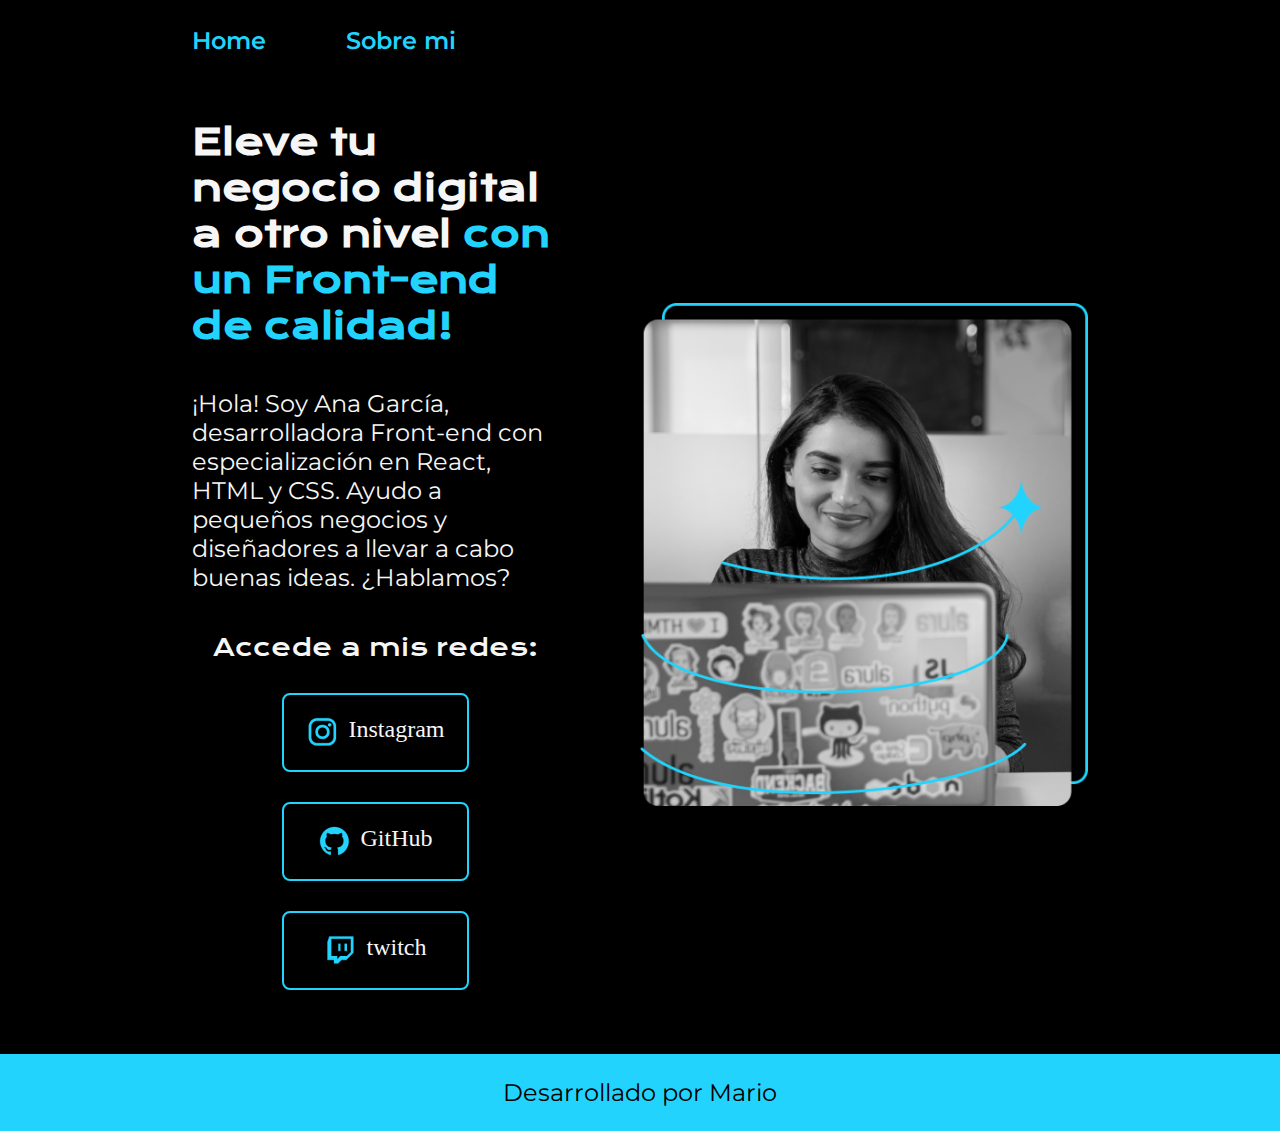
<file: index.html>
<!DOCTYPE html>
<html lang="es-mx">
<head>
    <meta charset="UTF-8"> 
    <meta http-equiv="X-UA-Compatible" content="IE=edge">
    <meta name="viewport" content="width=device-width, initial-scale=1.0">
    <title>Portafolio</title>
    <link rel="stylesheet" href="./style/style.css">

</head>
<body>
    <header class="header">
   <nav class="header__menu">
       <a class="header__menu__link" href="index.html">Home</a>
       <a class="header__menu__link" href="about.html">Sobre mi</a>

   </nav>

    </header>
    <main class="presentacion">
        <section class="presentacion__contenido">
            <h1 class="presentacion__contenido__titulo">
                Eleve tu negocio digital a otro nivel 
                <strong class="titulo-destaque">con un Front-end de calidad!
                </strong></h1>
                <p class="presentacion__contenido__texto">¡Hola! Soy Ana García, desarrolladora Front-end con
                    especialización en React, HTML y CSS. Ayudo a pequeños
                    negocios y diseñadores a llevar a cabo buenas ideas.
                    ¿Hablamos?

                </p>
                <div class="presentacion__enlances">
                    <h2 class="presentacion__enlaces__subtitulo">Accede a mis redes: </h2>
                <a class="presentacion__enlaces__link" href="https://instagram.com/">
                    <img src="./assets/instagram.png">
                    Instagram</a>
                <a class="presentacion__enlaces__link" href="https://github.com/">
                    <img src="./assets/github.png">
                    GitHub</a>
                <a class="presentacion__enlaces__link" href="https://twitch.com/">
                        <img src="./assets/twitch.png">
                        twitch</a>
            </div>
        
            </section>
            <img class="presentacion__imagen" src="/assets/Imagem.png" alt="Foto de Ana García desarrolando un proyecto">
    </main>
    <footer class="footer">
        <p>Desarrollado por Mario</p>

    </footer>

</body>
</html>
</file>
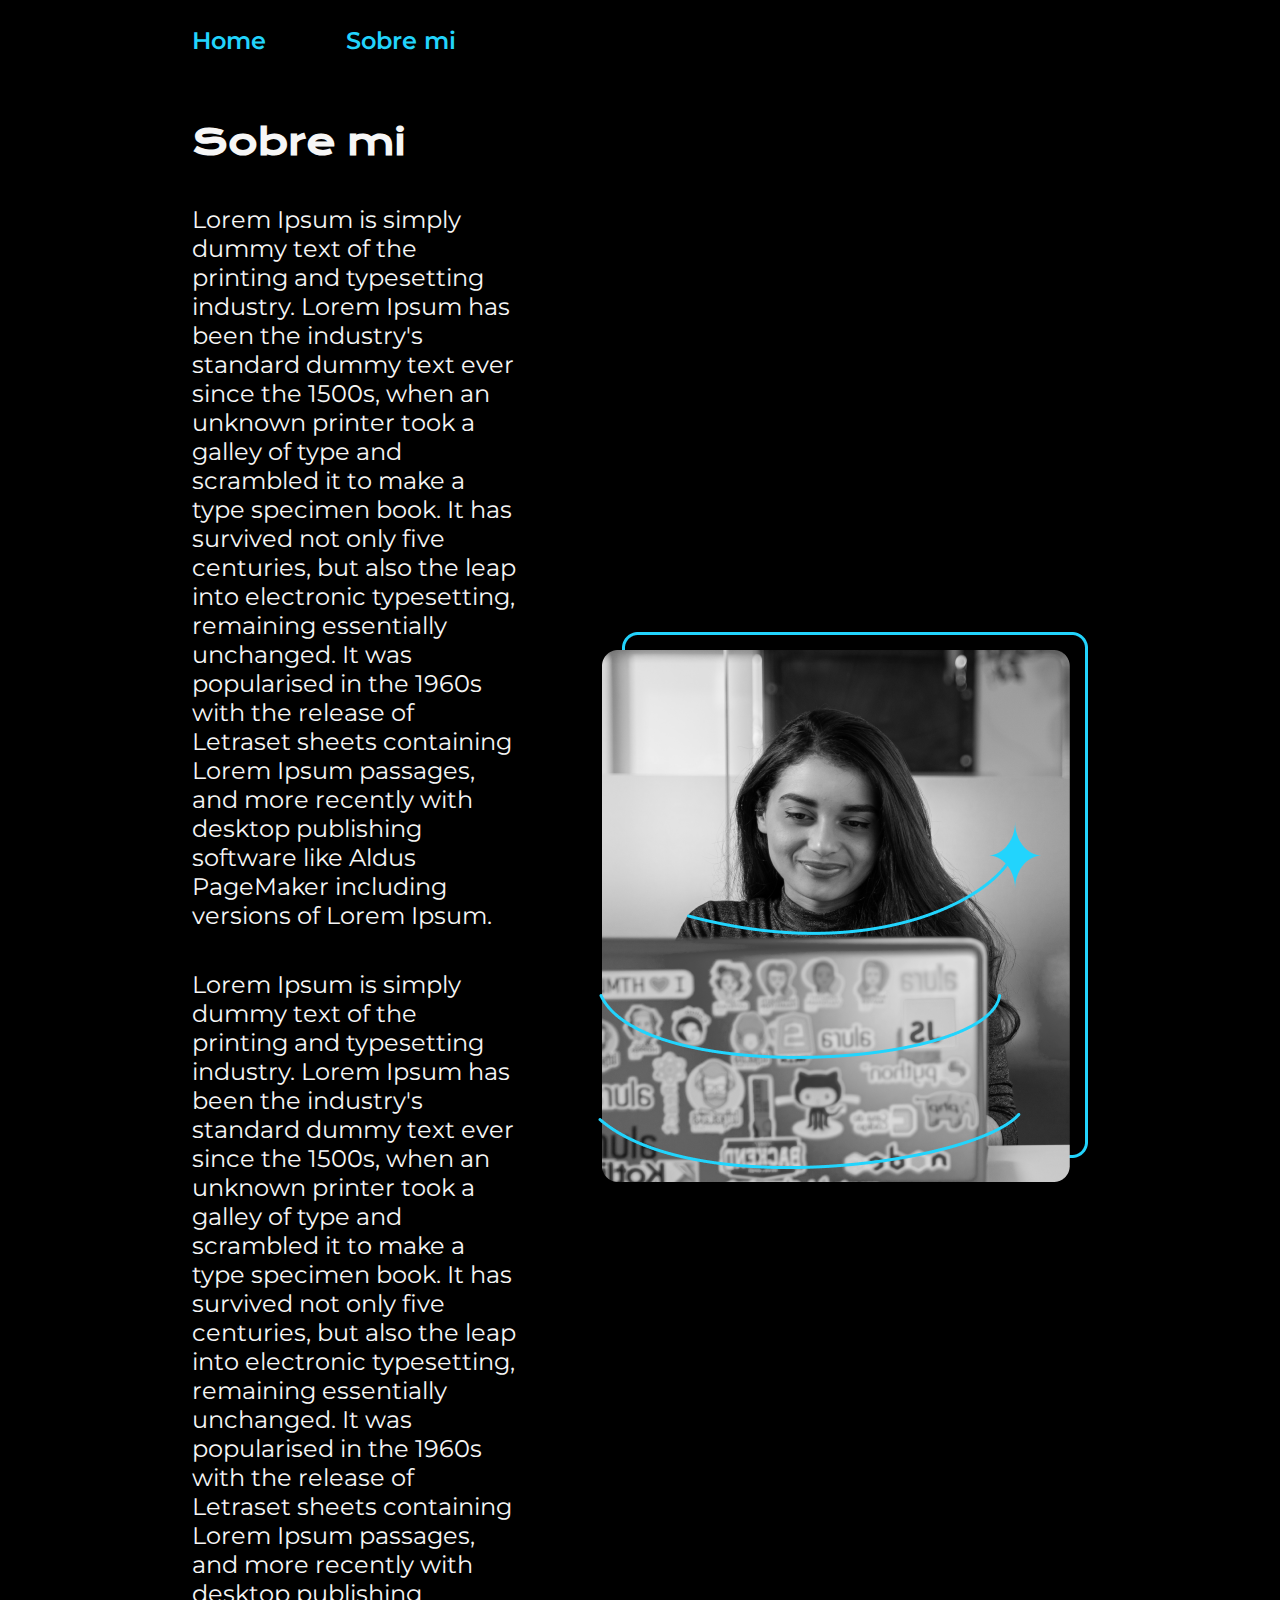
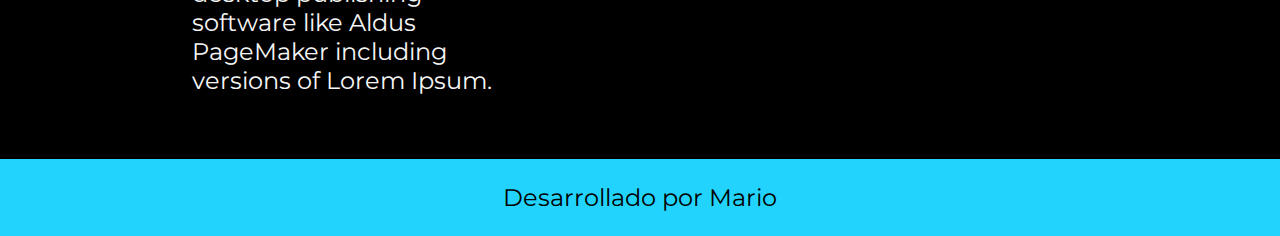
<file: about.html>
<!DOCTYPE html>
<html lang="es-mx">
<head>
    <meta charset="UTF-8">
    <meta name="viewport" content="width=device-width, initial-scale=1.0">
    <title>Sobre mi</title>
    <link rel="stylesheet" href="./style/style.css">
</head>
<body>
    <header class="header">
        <nav class="header__menu">
            <a class="header__menu__link" href="index.html">Home</a>
            <a class="header__menu__link" href="about.html">Sobre mi</a>
     
        </nav>
    </header>
    <main class="presentacion">
        <section class="presentacion__contenido">
            <h1 class="presentacion__contenido__titulo">Sobre mi</h1>
            <p class="presentacion__contenido__texto">Lorem Ipsum is simply dummy text of the printing and typesetting industry.
                 Lorem Ipsum has been the industry's standard dummy text ever since the 1500s, when an unknown printer took a 
                 galley of type and scrambled it to make a type specimen book. It has survived not only five centuries, but also
                  the leap into electronic typesetting, remaining essentially unchanged. It was popularised in the 1960s with the 
                  release of Letraset sheets containing Lorem Ipsum passages, and more recently with desktop publishing software 
                  like Aldus PageMaker including versions of Lorem Ipsum.</p>
            <p class="presentacion__contenido__texto">Lorem Ipsum is simply dummy text of the printing and typesetting industry.
                Lorem Ipsum has been the industry's standard dummy text ever since the 1500s, when an unknown printer took a 
                galley of type and scrambled it to make a type specimen book. It has survived not only five centuries, but also
                 the leap into electronic typesetting, remaining essentially unchanged. It was popularised in the 1960s with the 
                 release of Letraset sheets containing Lorem Ipsum passages, and more recently with desktop publishing software 
                 like Aldus PageMaker including versions of Lorem Ipsum.</p>
        </section>
        <img src="/assets/Imagem.png" alt="Foto de Ana García desarrolando un proyecto">
    </main>
    <footer class="footer">
        <p>Desarrollado por Mario</p>
    </footer>
</body>
</html>
</file>
<file: style/style.css>
@import url('https://fonts.googleapis.com/css2?family=Krona+One&family=Montserrat&display=swap');

:root{
   --color-primario: #000000;
   --color-secundario: #F6F6F6;
    --color-tercero: #22D4FD;
    --color-hover: #272727; 

    --fuente-montserrat:'Montserrat', sans serif;
    --fuente-krona: 'Krona One', sans serif;
}

* {
    padding: 0;
    margin:0;
}

body{
    box-sizing: border-box;
    background-color: var(--color-primario);
    color: var(--color-secundario);
   }

   .header{
        padding: 2% 0% 0% 15%;

   }

   .header__menu{
        display: flex;
        gap: 80px;

   }

   .header__menu__link{
    font-family: var(--fuente-montserrat);
    font-size: 1.5rem;
    font-weight: 600;
    color: var(--color-tercero);
    text-decoration: none;
   }


.titulo-destaque {
    color: var(--color-tercero);
}

.presentacion {
    padding: 5%  15%;
    display: flex;
    align-items: center;
    justify-content: space-between;
    gap: 82px;
}

.presentacion__contenido{
    width: 50%;
    display: flex;
    flex-direction: column;
    gap: 40px;
}

.presentacion__contenido__titulo{
    font-size: 2.25rem;
    font-family: var(--fuente-krona);
}

.presentacion__contenido__texto{
    font-size: 1.5rem;
    font-family:var(--fuente-montserrat);
}

.presentacion__enlances{
    display: flex;
    justify-content:space-between;
    flex-direction: column;
    align-items: center;
    gap: 30px;
}  

.presentacion__enlaces__subtitulo{
    font-family: var(--fuente-krona);
     font-size: 1.5rem;
     font-weight: 400;
}

.presentacion__enlaces__link{
    width: 50%;
    text-align: center;
    padding: 21.5px 0;
    border-radius: 8px;
    font-size: 1.5rem;
    font-weight: 600px;
    text-decoration: none;
    color: var(--color-secundario); 
    font-family: var(--fuente-montserrat) 'Monserrat',sans serif;
    border: 2px solid var(--color-tercero);
    display: flex; 
    justify-content: center;
    gap: 10px;
    }

.presentacion__enlaces__link:hover{
    background-color: var(--color-hover);
}

.presentacion__imagen{
    width: 50%;
}

.footer{
    background-color:var(--color-tercero);
    padding: 24px;
    color: var(--color-primario);
    text-align: center;
    font-family: var(--fuente-montserrat);
    font-size: 1.5rem;
    font-weight: 400;
    
}

@media(max-width: 1200px){

    .header{
        padding: 10%;
    }
    .header__menu{
        justify-content: center;
    }

    .presentacion{
        flex-direction: column-reverse;
        padding: 5%;
    }

    .presentacion__contenido{
        width: auto;
    }
}
</file>
